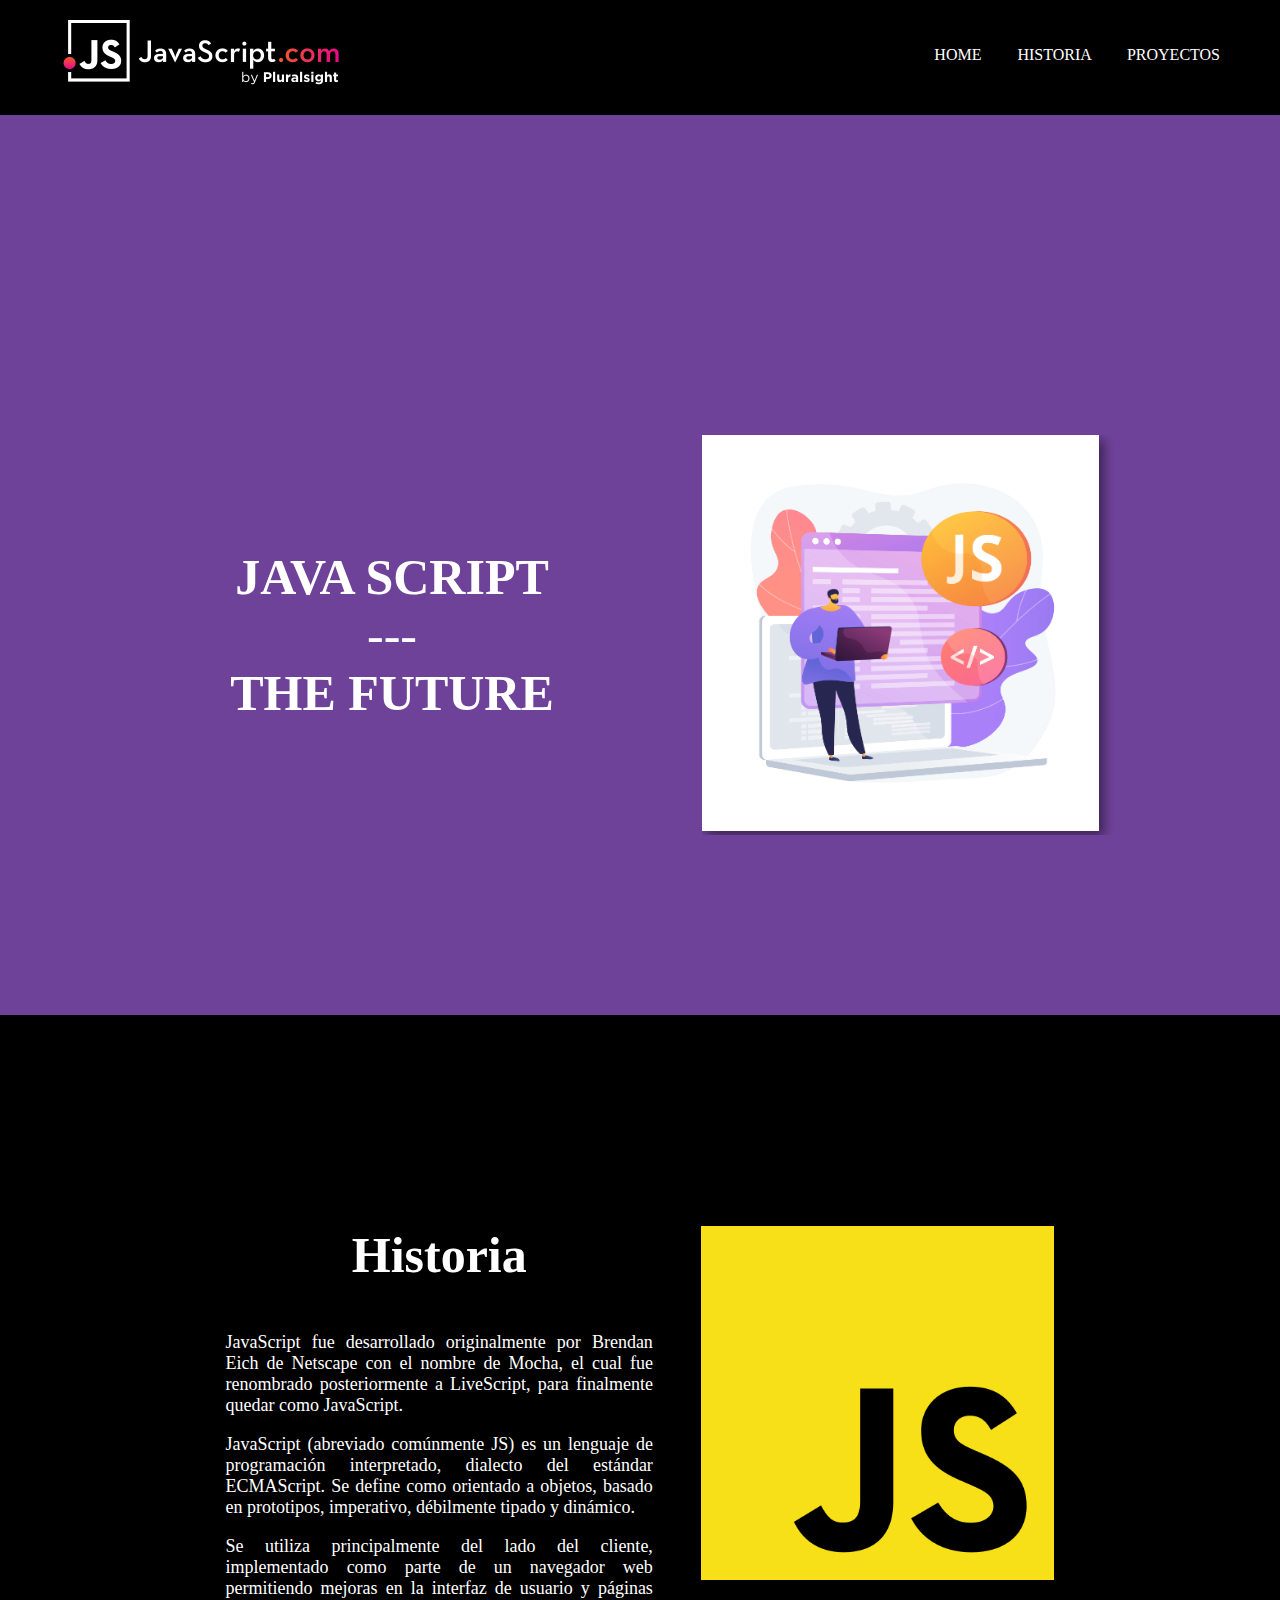
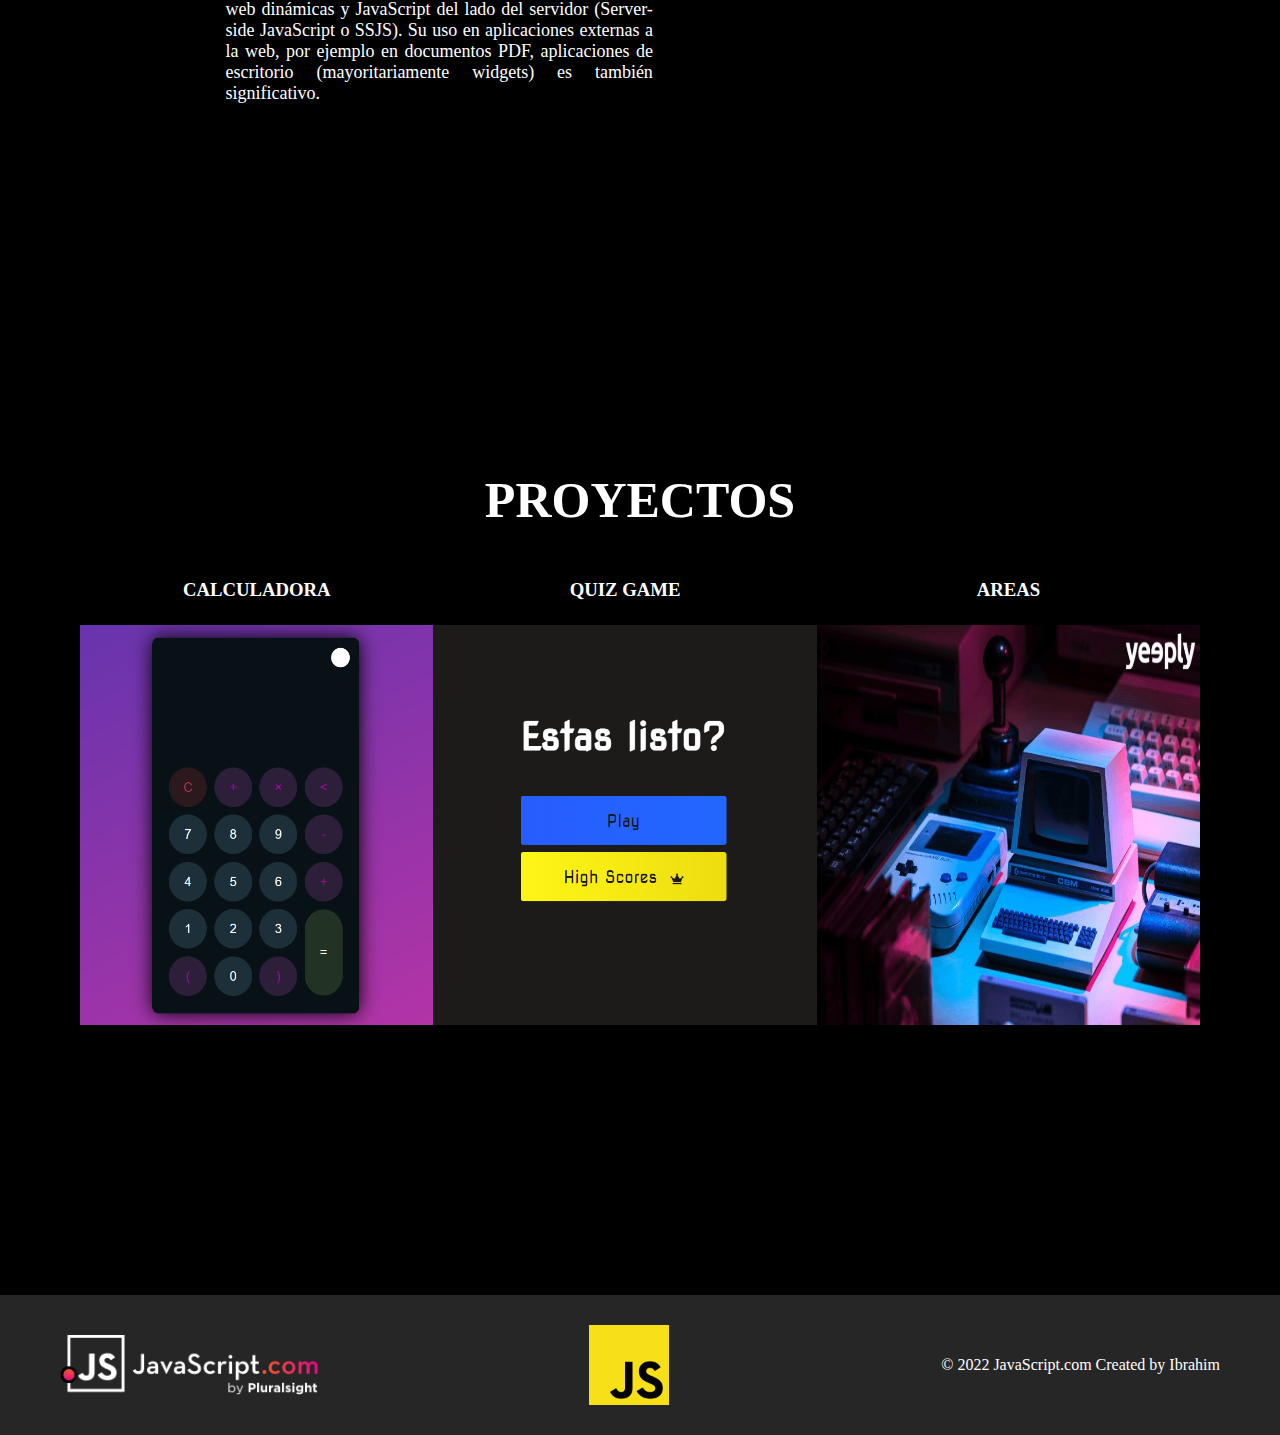
<file: index.html>
<!DOCTYPE html>
<html lang="es">

<head>
    <meta charset="UTF-8" />
    <meta http-equiv="X-UA-Compatible" content="IE=edge" />
    <meta name="viewport" content="width=device-width, initial-scale=1.0" />
    <title>Java Script</title>
    <link rel="stylesheet" href="./css/style.css" />
</head>

<body>
    <nav>
        <div class="navigation">
            <a href="index.html">
                <img src="img/js-logo.png" alt="logo">
            </a>
            <div class="menu-links">
                <a href="#home">HOME</a>
                <a href="#history">HISTORIA</a>
                <a href="#projects">PROYECTOS</a>
            </div>
        </div>
    </nav>

    <header id="home">
        <div class="home-container">
            <div class="hero-info">
                <h1>JAVA SCRIPT</h1>
                <p class="title">---</p>
                <h2>THE FUTURE</h2>
            </div>
            <div class="hero-picture">
                <img src="img/img-header.jpg" alt="">
            </div>
        </div>
    </header>

    <section class="information" id="history">
        <div class="informate">
            <div class="history">
                <h2>Historia</h2>
                <p>JavaScript fue desarrollado originalmente por Brendan Eich de Netscape con el nombre de Mocha, el cual fue renombrado
                posteriormente a LiveScript, para finalmente quedar como JavaScript.</p>
                <br>
                <p>JavaScript (abreviado comúnmente JS) es un lenguaje de programación interpretado, dialecto del estándar ECMAScript. Se
                define como orientado a objetos, basado en prototipos, imperativo, débilmente tipado y dinámico.</p>
                <br>
                <p>Se utiliza principalmente del lado del cliente, implementado como parte de un navegador web permitiendo mejoras en la
                interfaz de usuario y páginas web dinámicas y JavaScript del lado del servidor (Server-side JavaScript o SSJS). Su uso
                en aplicaciones externas a la web, por ejemplo en documentos PDF, aplicaciones de escritorio (mayoritariamente widgets)
                es también significativo.</p>
            </div>
            <div class="img-history">
                <img src="img/javascript.png" alt="logo-js">
            </div>
        </div>
    </section>

    <section id="projects">
        <div class="projects-container">
            <h2>PROYECTOS</h2>
            <div class="container">
                <div class="item3">
                    <h3>calculadora</h3>
                    <a href="https://argenisay.github.io/calculator/" target="_blank">
                        <img src="img/calculadora.png" alt="calculadora">
                    </a>
                </div>
                <div class="item3">
                    <h3>quiz game</h3>
                    <a href="https://argenisay.github.io/quizgame/index.html" target="_blank">
                        <img src="img/quizgame.png" alt="quizgame">
                    </a>
                </div>
                <div class="item3">
                    <h3>areas</h3>
                    <a href="https://argenisay.github.io/Areas/" target="_blank">
                        <img src="img/areas.jpg" alt="areas">
                    </a>
                </div>
            </div>
        </div>
    </section>

    <footer>
        <img src="img/js-logo.png" alt="logo" class="logo1">
        <img src="img/javascript.png" alt="otherlogo" class="logo2">
        <div class="text-content">
            <span>© 2022 JavaScript.com</span>
            <span>Created by Ibrahim</span>
        </div>
    </footer>
</body>

</html>
</file>
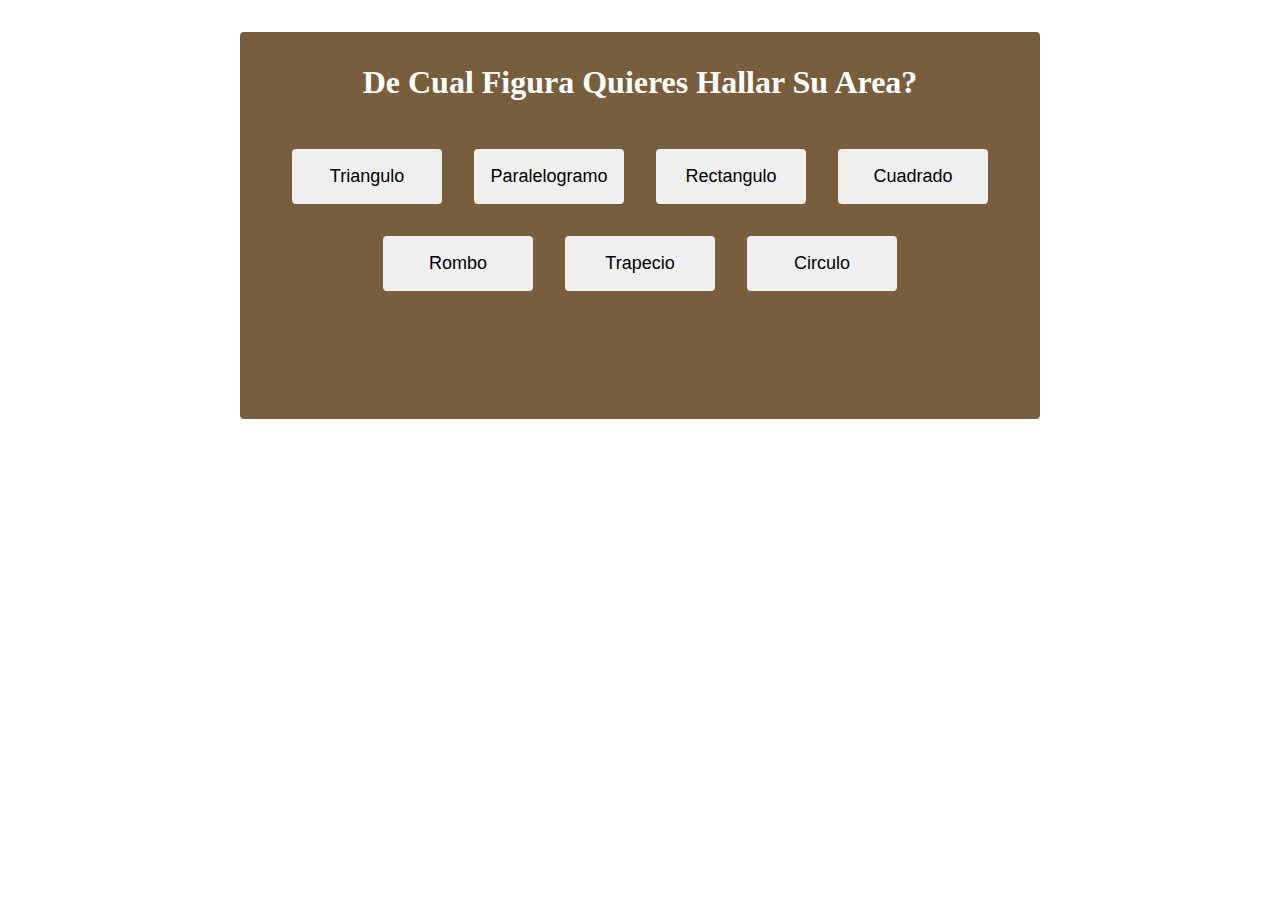
<file: areas/index.html>
<!DOCTYPE html>
<html lang="es">

<head>
    <meta charset="UTF-8">
    <meta http-equiv="X-UA-Compatible" content="IE=edge">
    <meta name="viewport" content="width=device-width, initial-scale=1.0">
    <link rel="stylesheet" href="css/style.css">
    <title>Areas</title>
</head>

<body>
    <main>
        <section>
            <h1>De Cual Figura Quieres Hallar Su Area?</h1>
            <div class="options">
                <button class="btn triangulo" id="triangulo">Triangulo</button>
                <button class="btn paralelo" id="paralelogramo">Paralelogramo</button>
                <button class="btn rectangulo" id="rectangulo">Rectangulo</button>
                <button class="btn cuadrado" id="cuadrado">Cuadrado</button>
                <button class="btn rombo" id="rombo">Rombo</button>
                <button class="btn trapecio" id="trapecio">Trapecio</button>
                <button class="btn circulo" id="circulo">Circulo</button>
            </div>
            <div>
                <ul class="get" id="getValue">

                </ul>
            </div>

            <div class="set" id="showArea"></div>
        </section>
    </main>


    <script src="js/index.js" type="module"></script>
</body>

</html>
</file>
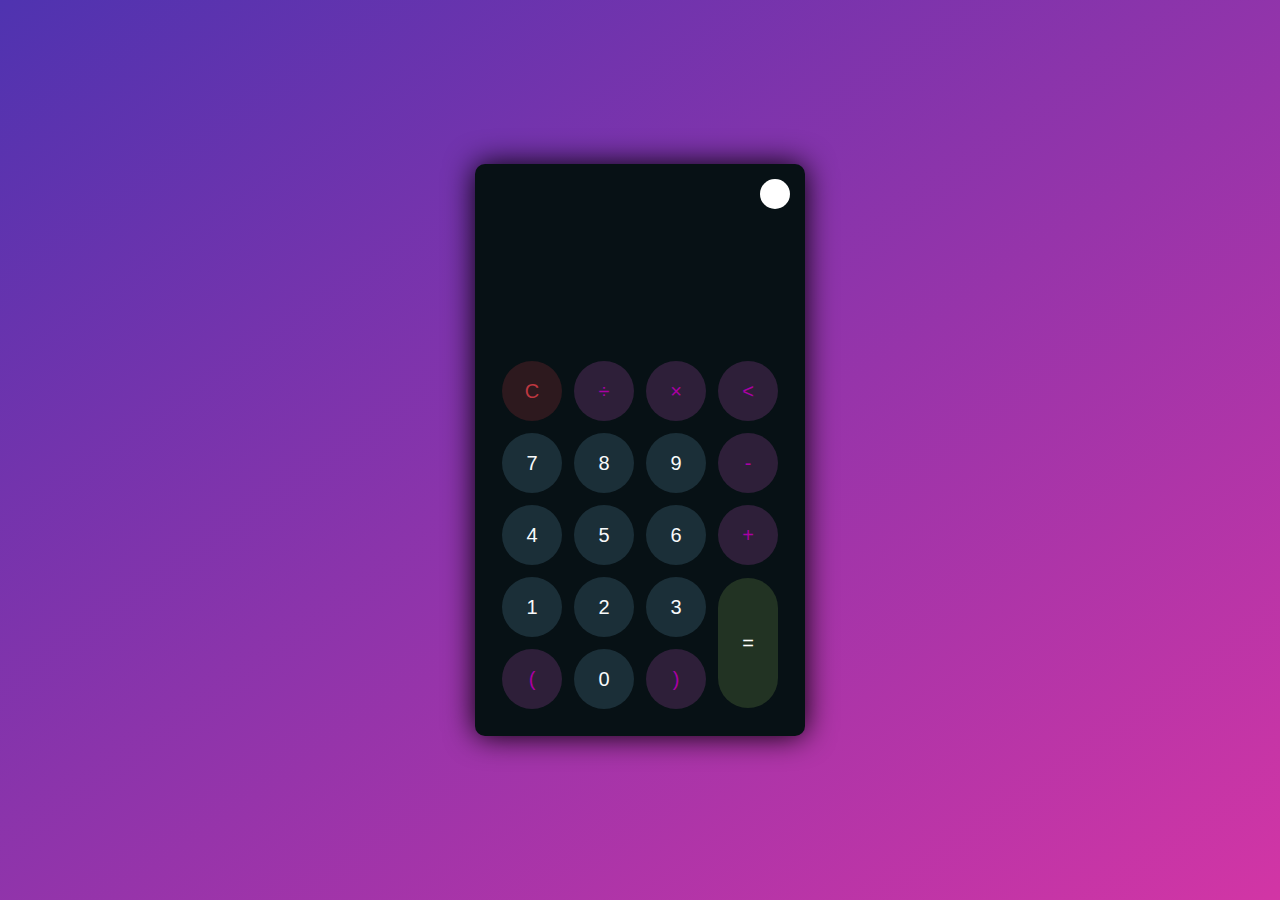
<file: calculadora/index.html>
<!DOCTYPE html>
<html lang="es">
<head>
    <meta charset="UTF-8">
    <meta http-equiv="X-UA-Compatible" content="IE=edge">
    <meta name="viewport" content="width=device-width, initial-scale=1.0">
    <link rel="stylesheet" href="css/style.css">

    <title>Calculator</title>
</head>
<body>
    <div class="container">
        <div class="calculator dark">
            <div class="theme-toggler active">

            </div>
            <div class="display-screen">
                <div id="display">
                    <i class="toggler-icon"></i>
                </div>
            </div>
            <div class="buttons">
                <table>
                    <tr>
                        <td><button class="btn-operator" id="clear">C</button></td>
                        <td><button class="btn-operator" id="/">&divide;</button></td>
                        <td><button class="btn-operator" id="*">&times;</button></td>
                        <td><button class="btn-operator" id="backspace"><</button></td>
                    </tr>
                    <tr>
                        <td><button class="btn-number" id="7">7</button></td>
                        <td><button class="btn-number" id="8">8</button></td>
                        <td><button class="btn-number" id="9">9</button></td>
                        <td><button class="btn-operator" id="-">-</button></td>
                    </tr>
                    <tr>
                        <td><button class="btn-number" id="4">4</button></td>
                        <td><button class="btn-number" id="5">5</button></td>
                        <td><button class="btn-number" id="6">6</button></td>
                        <td><button class="btn-operator" id="+">+</button></td>
                    </tr>
                    <tr>
                        <td><button class="btn-number" id="1">1</button></td>
                        <td><button class="btn-number" id="2">2</button></td>
                        <td><button class="btn-number" id="3">3</button></td>
                        <td rowspan="2"><button class="btn-equal" id="equal">=</button></td>
                    </tr>
                    <tr>
                        <td><button class="btn-operator" id="(">(</button></td>
                        <td><button class="btn-number" id="0">0</button></td>
                        <td><button class="btn-operator" id=")">)</button></td>
                    </tr>
                </table>
            </div>
        </div>
    </div>
    <script src="js/index.js" type="module"></script>
</body>
</html>
</file>
<file: css/style.css>
* {
    margin: 0;
    padding: 0;
    box-sizing: border-box;
}

html {
    color: white;
    scroll-behavior: smooth;
}

body {
    background-color: #000;
}

nav {
    padding: 20px 60px;
    position: fixed;
    width: 100%;
    top: 0;
    background-color: #000;
}

a {
    text-decoration: none;
    color: inherit;
}

.navigation {
    display: flex;
    align-items: center;
    justify-content: space-between;
    color: #fff;
}

.navigation a img {
    height: 65px;
}

.navigation .menu-links a {
    margin-left: 2rem;
}

header {
    background-color: #9d5fdab2;
    height: 100vh;
    padding: 20px;
    margin-top: 115px;
    display: flex;
    flex-direction: column;
    justify-content: flex-end;
}

header .home-container {
    display: flex;
    align-items: center;
    justify-content: center;
    height: 80vh;
}

.hero-info {
    width: 50%;
    text-align: center;
}

.hero-info h1,
p.title,
h2 {
    font-size: 50px;
}



.hero-picture {
    width: 40%;
    overflow: hidden;
}

.hero-picture img {
    width: 80%;
    height: 100%;
    box-shadow: 5px 5px 10px rgba(0, 0, 0, 0.45);
}

section h2 {
    text-align: center;
    margin-bottom: 48px;
}

section .history p {
    font-size: 18px;
    text-align: justify;
}

section.information {
    display: flex;
    justify-content: center;
    align-items: center;
}

section .informate {
    margin: 0 auto;
    display: flex;
    justify-content: center;
    gap: 48px;
    width: 70%;
}

section .informate .history {
    flex: 70%;
}

section .informate img {
    width: 100%;
}

section {
    padding: 24px 48px;
    height: 100vh;
    display: flex;
    flex-direction: column;
    justify-content: flex-end;
}

section .projects-container {
    height: 80vh;
    padding: 0 32px;
}

section .projects-container h2 {
    text-align: center;
    margin-bottom: 50px;
}

section .container {
    display: flex;
    justify-content: space-between;
    align-items: center;
}

section .container h3 {
    text-align: center;
    text-transform: uppercase;
    margin-bottom: 24px;
}

section .container a {
    transition: all .3s ease;
}

section .container a:hover {
    opacity: .4;
}


section .container img {
    width: 100%;
    max-width: 400px;
    height: 400px;
}


footer {
    display: flex;
    justify-content: space-between;
    align-items: center;
    padding: 30px 60px;
    background-color: rgb(39, 38, 38);
    margin-top: 80px;
}

footer img.logo1 {
    height: 60px;
    width: auto;
}

footer img.logo2 {
    height: 80px;
    width: auto;
}

footer .text-content span {
    font-size: 16px;
    text-align: center;
    color: white;
}
</file>
<file: areas/css/style.css>
*,
::after,
::before {
    box-sizing: border-box;
    margin: 0;
    padding: 0;
}

html {
    font-size: 16px;
}

div {
    width: 100%;
}

main {
    padding: 2rem 1rem;
    display: flex;
    justify-content: center;
    /* align-items: center; */
    width: 100%;
}

main section {
    width: min(100%, 800px);
    padding: 2rem;
    border-radius: .25rem;
    gap: 3rem;
    display: flex;
    flex-direction: column;
    justify-content: center;
    align-items: center;
    background-color: rgb(120, 94, 61);
}

main section h1 {
    text-align: center;
    color: white;
    font-size: clamp(2rem, 2.5vw, 2.5rem);
}

main section .options {
    display: flex;
    flex-wrap: wrap;
    justify-content: center;
    align-items: center;
    gap: 2rem;
}

main section .options .btn {
    width: 150px;
    height: 55px;
    border: none;
    outline: none;
    display: inline-block;
    cursor: pointer;
    font-size: 1.125rem;
    border-radius: .25rem;
    padding: 1rem;
}

main section .get {
    list-style: none;
    display: flex;
    flex-direction: column;
    align-items: flex-start;
    gap: 1.5rem;
}

main section .get label {
    margin-bottom: 1rem;
    font-size: 1.125rem;
    display: block;
}

main section .get input {
    padding: 1rem;
    display: block;
    border: none;
    outline: none;
    border-radius: .5rem;
}

main section .get button {
    padding: .5rem;
    border-radius: .25rem;
    border: none;
    outline: none;
    cursor: pointer;
}

main section .set p {
    text-align: center;
    font-size: 1.25rem;
    font-weight: 600;
}


@media screen and (min-width: 428px) {
    /* main {
        height: max(100vh, 3000px);
    } */
}
</file>
<file: calculadora/css/style.css>
* {
    padding: 0;
    margin: 0;
    box-sizing: border-box;
    outline: 0;
    transition: all .5s ease;
}

body {
    font-family: sans-serif;
}

a {
    text-decoration: none;
    color: #fff;
}

body {
    background-image: linear-gradient(to bottom right, rgba(79, 51, 176, 1), rgba(210, 53, 165)); 
}

.container {
    height: 100vh;
    width: 100vw;
    display: grid;
    place-items: center;
}

.calculator {
    position: relative;
    height: auto;
    width: auto;
    padding: 20px;
    border-radius: 10px;
    box-shadow: 0 0 30px #000;
}

.theme-toggler {
    position: absolute;
    top: 30px;
    right: 30px;
    color: #fff;
    cursor: pointer;
    z-index: 1;
}

.theme-toggler.active {
    color: #333;
}

.theme-toggler.active::before {
    background-color: #fff;
}

.theme-toggler::before {
    content: '';
    height: 30px;
    width: 30px;
    position: absolute;
    top: 50%;
    transform: translate(-50%, -50%);
    border-radius: 50%;
    background-color: #333;
    z-index: -1;
}

#display {
    margin: 0 10px;
    height: 150px;
    width: auto;
    max-width: 270px;
    display: flex;
    align-items: flex-end;
    justify-content: flex-end;
    font-size: 30px;
    margin-bottom: 20px;
    overflow-x: scroll;
}

#display::-webkit-scrollbar {
    display: block;
    height: 3px;
}

button {
    height: 60px;
    width: 60px;
    border: 0;
    border-radius: 30px;
    margin: 5px;
    font-size: 20px;
    cursor: pointer;
    transition: all 200ms ease;
}

button:hover {
    transform: scale(1.15);
}

button#equal {
    height: 130px;
}


.calculator {
    background-color: #fff;
}

.calculator #display {
    color: #0a1e23;
}

.calculator button#clear {
    background-color: #ffd5d8;
    color: #fc4552;
}

.calculator button.btn-number {
    background-color: #c3eaff;
    color: #000000;
}

.calculator button.btn-operator {
    background-color: #ffd0fb;
    color: #f967f3;
}

.calculator button.btn-equal {
    background-color: #adf9e7;
    color: #000;
}

/* dark theme */

.calculator.dark {
    background-color: #071115;
}

.calculator.dark #display {
    color: #f8fafb;
}

.calculator.dark button#clear {
    background-color: #2d191e;
    color: #bd3740;
}

.calculator.dark button.btn-number {
    background-color: #1b2f38;
    color: #f8fafb;
}

.calculator.dark button.btn-operator {
    background-color: #2e1f39;
    color: #aa00a4;
}

.calculator.dark button.btn-equal {
    background-color: #223323;
    color: #ffffff;
}
</file>
